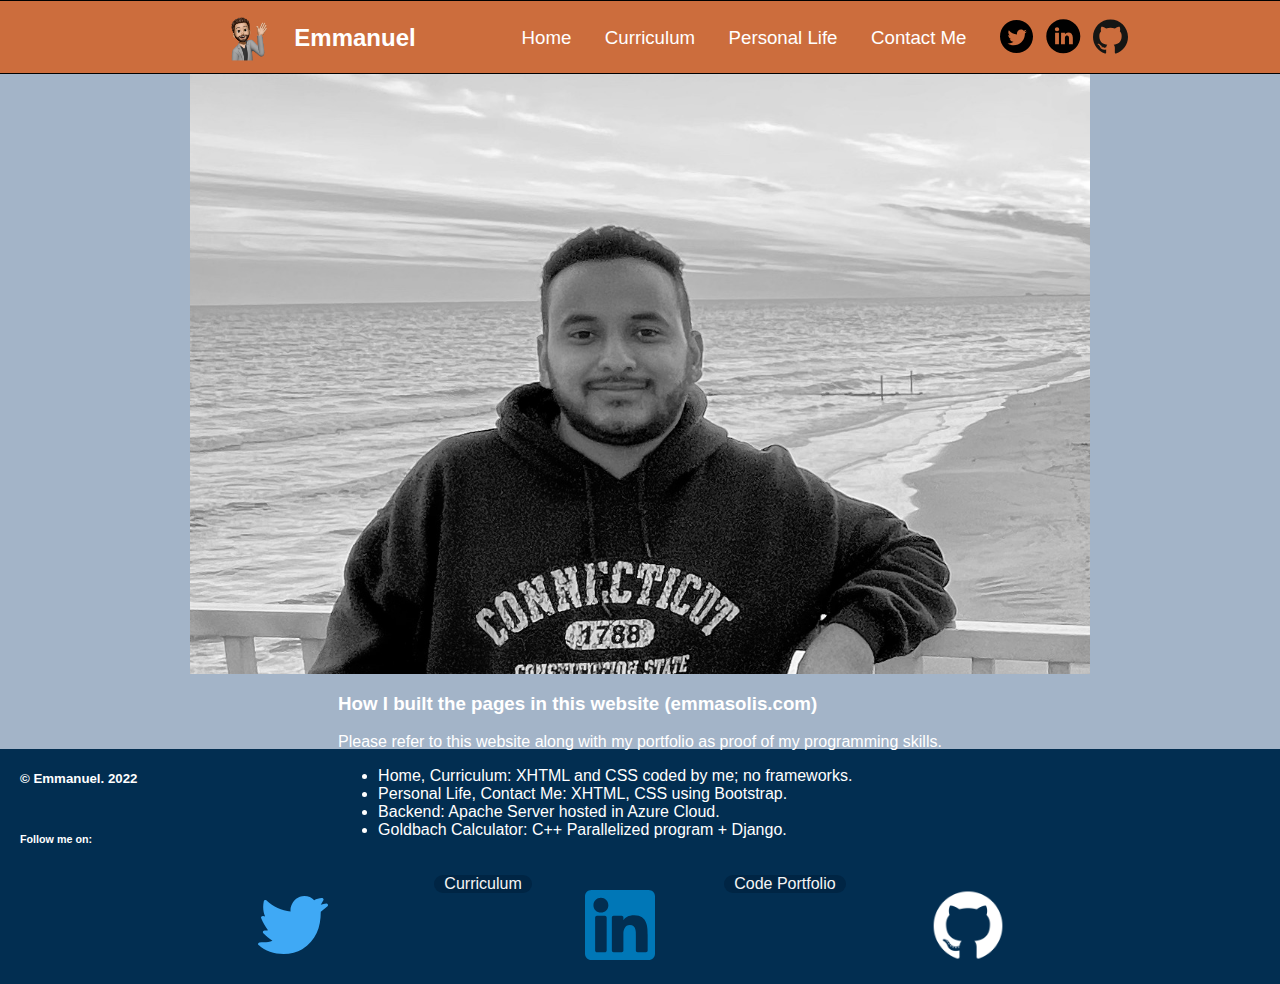
<file: 04.html_css/index.html>
<!DOCTYPE html>
<html lang="en">

<head> 
  <title> Emmanuel </title>
  <link rel="stylesheet" href="./style.css" />
</head>

<body>
  <div id="upper_side">
    <div id="header">
      <ul>
        <li><img src="images/memoji.png" alt="Logo: Emmanuel   " width="50" height="50"/></li>
      </ul>
      <h1>Emmanuel   </h1>
    </div>
  
    <div id="navigation_menu">
      <div id="navMenu_items">
        <ul>
          <li><a href="#">Home</a></li>
          <li><a href="#">Curriculum</a></li>
          <li><a href="#">Personal Life</a></li>
          <li><a href="#">Contact Me</a></li>
        </ul>
      </div>
    </div>

    <div id="navMenu_links">
      <ul>
        <li>
          <a onclick="window.open(this.href); return false;"
          onkeypress="window.open(this.href); return false;"
          href="https://twitter.com/emanuel_solis20"><img src="images/twitter_icon.svg" alt="Twitter Link" width="33" height="33"/></a>
        </li>
        <li>
          <a onclick="window.open(this.href); return false;"
          onkeypress="window.open(this.href); return false;" 
          href="https://www.linkedin.com/in/emmanuel-solis20/"><img src="images/linkedin_icon.svg" alt="linkedIn Link" width="38" height="38"/></a>
        </li>
        <li>
          <a onclick="window.open(this.href); return false;"
          onkeypress="window.open(this.href); return false;" 
          href="https://github.com/emasp2001"><img src="images/github_icon.svg" alt="GitHub Link" width="35" height="35"/></a>
        </li>
      </ul>
    </div>
  </div>

  <div id="content">
    <div id="main">
      <img src="./images/personal_photo.jpeg" alt="Profile Photo: Emmanuel   " width="900" height="600"/>
    </div>

    <div id="how_i_built">
      <h3>How I built the pages in this website (emmasolis.com)</h3>
      <p>Please refer to this website along with my portfolio as proof of my programming skills.</p>
      <ul>
        <li>Home, Curriculum: XHTML and CSS coded by me; no frameworks.</li>
        <li>Personal Life, Contact Me: XHTML, CSS using Bootstrap.</li>
        <li>Backend: Apache Server hosted in Azure Cloud.</li>
        <li>Goldbach Calculator: C++ Parallelized program + Django.</li>
      </ul>
      <div id="content_buttons">
        <a href="./curriculum.xhtml">Curriculum</a>
        <a onclick="window.open(this.href); return false;"
          onkeypress="window.open(this.href); return false;" 
          href="https://github.com/emasp2001/portfolio">
          Code Portfolio</a>
      </div>
    </div>
  </div>

  <div id="footer">
    <h5>&copy; Emmanuel. 2022</h5>
    <h6>Follow me on:</h6>
    <ul>
      <li>
        <a onclick="window.open(this.href); return false;"
        onkeypress="window.open(this.href); return false;"
        href="https://twitter.com/emanuel_solis20"><img src="images/twitter.svg" alt="Twitter Link" width="70" height="70"/></a>
      </li>
      <li>
        <a onclick="window.open(this.href); return false;"
        onkeypress="window.open(this.href); return false;" 
        href="https://www.linkedin.com/in/emmanuel-solis20/"><img src="images/linkedin.svg" alt="linkedIn Link" width="70" height="70"/></a>
      </li>
      <li>
        <a onclick="window.open(this.href); return false;"
        onkeypress="window.open(this.href); return false;" 
        href="https://github.com/emasp2001"><img src="images/github_logo.png" alt="GitHub Link" width="110" height="110"/></a>
      </li>
    </ul>
  </div>
</body>
</html>
</file>
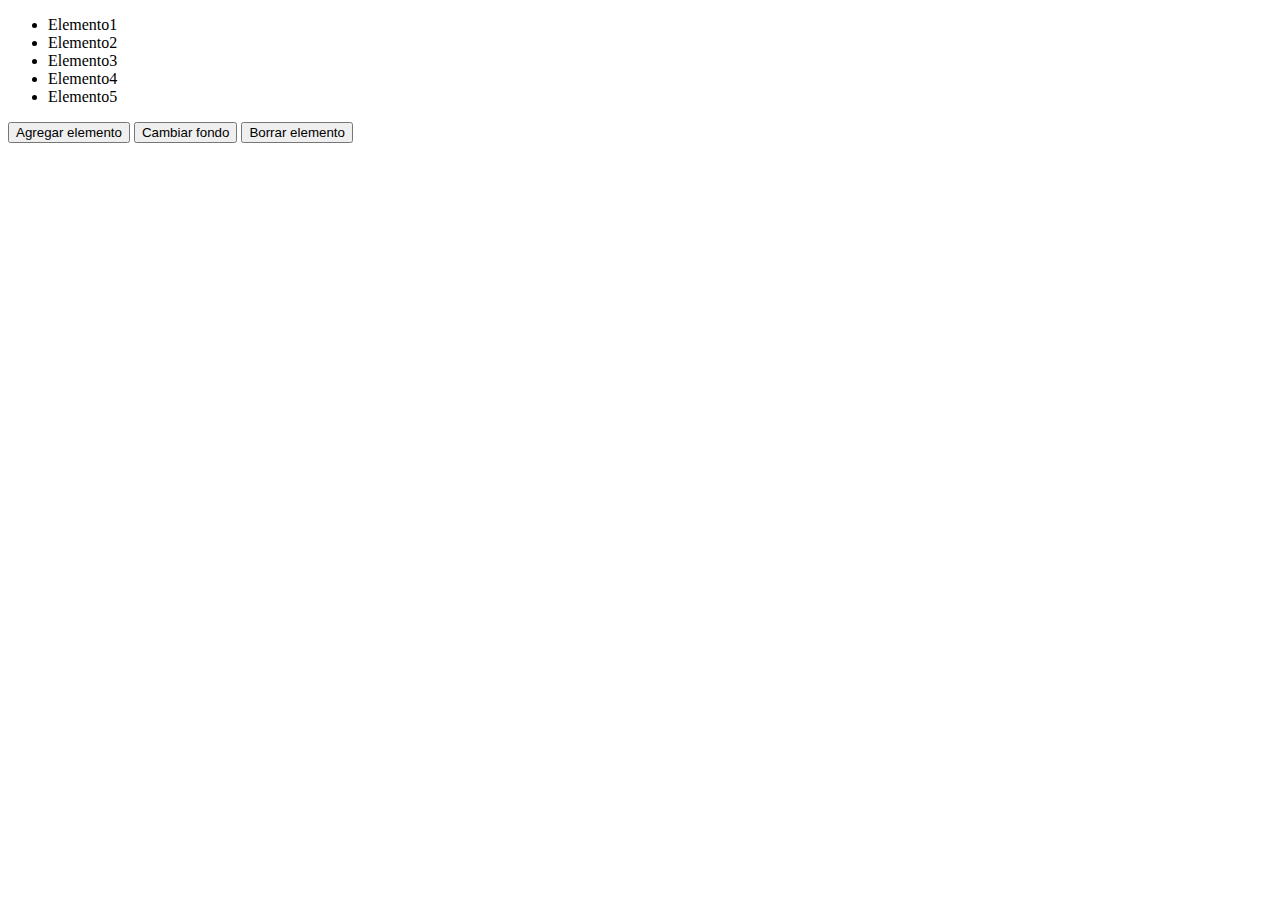
<file: 07.javascript_coding/page.html>
<!DOCTYPE html PUBLIC "-//W3C//DTD XHTML 1.0 Transitional//EN" "http://www.w3.org/TR/xhtml1/DTD/xhtml1-transitional.dtd">
<html xmlns="http://www.w3.org/1999/xhtml"><head><meta http-equiv="Content-Type" content="text/html; charset=UTF-8">
    
    <title>Ejercicio Javascript</title>
</head>

<body>
    <ul id="lista">
        <li>Elemento1</li>
        <li>Elemento2</li>
        <li>Elemento3</li>
        <li>Elemento4</li>
        <li>Elemento5</li>
    </ul>

    <input type="button" value="Agregar elemento" onclick="agregar();">
	<input type="button" value="Cambiar fondo" onclick="cambiarFondo();">
	<input type="button" value="Borrar elemento" onclick="borrar();">
    <script src="script.js"></script>
</body></html>
</file>
<file: 04.html_css/style.css>
@media (max-width: 950px) {
  #navigation_menu ul {
    flex-direction: column;
  }
}

html {
  height: 100vh;
}

body {
  background-color: #ECF6FF;
  flex-direction: column;
  margin: 0;
  height: 100%;
}

a {
  text-decoration: none;
}

a:hover {
  text-decoration: underline;
}

#upper_side {
  display: flex;
  flex-direction: row;
  flex-wrap: wrap;
  justify-content: center;
  align-content: stretch;
  align-items: center;
  height: 8%;

  border-top: 1px solid black;
  border-bottom: 1px solid black;
  background-color: #CC6D3D;
}

/* -------------- HEADER ------------------- */

#header {
  /* Upper side config */
  order: 0;
  flex: 0 1 25%;
  align-self: auto;
  padding: 0;

  /* Header config */
  display: flex;
  flex-direction: row;
  align-items: center;
  padding: 0.5em;
  justify-content: center;
}

#header h1 {
  margin-top: 0%;
  margin-left: 20px;
  margin-right: 0%;
  margin-bottom: 0%;
  font-family: 'Nunito', sans-serif;
  color: white;
  font-size: 18pt;
}

#header ul {
  list-style-type: none;
  margin: 0;
  padding: 0;
}

/* -------------- NAVIGATION MENU ------------------- */

#navigation_menu {
  /* Upper side config */
  order: 1;
  flex: 0 1 40%;
  align-self: auto;
}

#navMenu_items ul {
  list-style-type: none;
  display: flex;
  padding: 0;
  flex-wrap: wrap;
  justify-content: space-evenly;
  align-items: center;
}

#navMenu_items a {
  color: white;
  font-family: 'Nunito', sans-serif;
  font-size: 14pt;
}

#navMenu_links {
  order: 2;
  flex: 0 1 10%;
  align-self: auto;
}

#navMenu_links ul {
  list-style-type: none;
  display: flex;
  padding: 0;
  flex-wrap: wrap;
  justify-content: space-between;
  align-items: center;
}

/* -------------- CONTENT ------------------- */

#content {
  /* Appearence */
  background-color: #A3B4C8;
  background-size: 100% 100%;
  height: 75%;
  width: 100%;
  /* Flex Box Model */
  display: flex;
  flex-direction: row;
  flex-wrap: wrap;
  justify-content: space-evenly;
  align-items: center;
  align-content: stretch;
}

#content #main{
  display: flex;
  flex-direction: column;
  flex-wrap: wrap;
  justify-content: center;
  align-content: center;
}

#content #how_i_built {
  color: white;
  font-family:'Segoe UI', Tahoma, Geneva, Verdana, sans-serif;
}

#content #how_i_built #content_buttons {
  display: flex;
  flex-direction: row;
  justify-content: space-around;
}

#content #how_i_built a {
  color: whitesmoke;
  font-family: nunito, sans-serif;
  background-color: #002544;
  border: 1px #002544;
  border-radius: 4cm;
  padding-right: 10px;
  padding-left: 10px;
  margin-top: 20px;
}

/* -------------- CURRICULUM CONTENT ------------------- */

#curriculum_content {
  background-color: #A3B4C8; 
  background-size: 100% 100%;
  width: 100%;
  display: flex;
  flex-direction: column;
  flex-wrap: nowrap;
  justify-content: flex-start;
  align-items: stretch;
}

.knowledge {
  border-bottom: 3px solid seashell;
  color: #002544;
  padding-bottom: 20px;
}

#subknowledge_items {
  display: flex;
  flex-direction: row;
  justify-content: space-around;
  align-items: flex-start;
}

#knowledge_specification {
  display: flex;
  flex-direction: column;
  justify-content: center;
  align-items: center;
}

#knowledge_specification ul {
  padding: 0px;
  display:flex;
  justify-content: center;
  flex-direction: column;
  align-items: center;
  font-size: 13pt;
  margin-top: 10px;
  margin-bottom: 0px;
}

.knowledge ul {
  list-style-type: none;
}

.knowledge h3 {
  font-family: nunito, cursive;
  text-decoration: underline;
  font-size: 20pt;
  margin-top: 15px;
  margin-left: 35px;
  margin-right: 0px;
  margin-bottom: 0px;
}

.knowledge h4 {
  font-family: 'Arial', cursive;
  font-size: 16pt;
  margin: 0px;
}

/* -------------- FOOTER ------------------- */

#footer {
  display: flex;
  flex-direction: column;
  background-color: #022E51;
}

#footer {
  font-family:'Gill Sans', sans-serif;
  font-size: 12pt;
  color: white;
}

#footer h5 {
  padding-left: 20px;
}

#footer h6 {
  padding-left: 20px;
}

#footer ul {
  list-style-type: none;
  display: flex;
  margin: 0;
  padding: 0;
  flex-wrap: wrap;
  justify-content: space-evenly;
  align-items: center;
}
</file>
